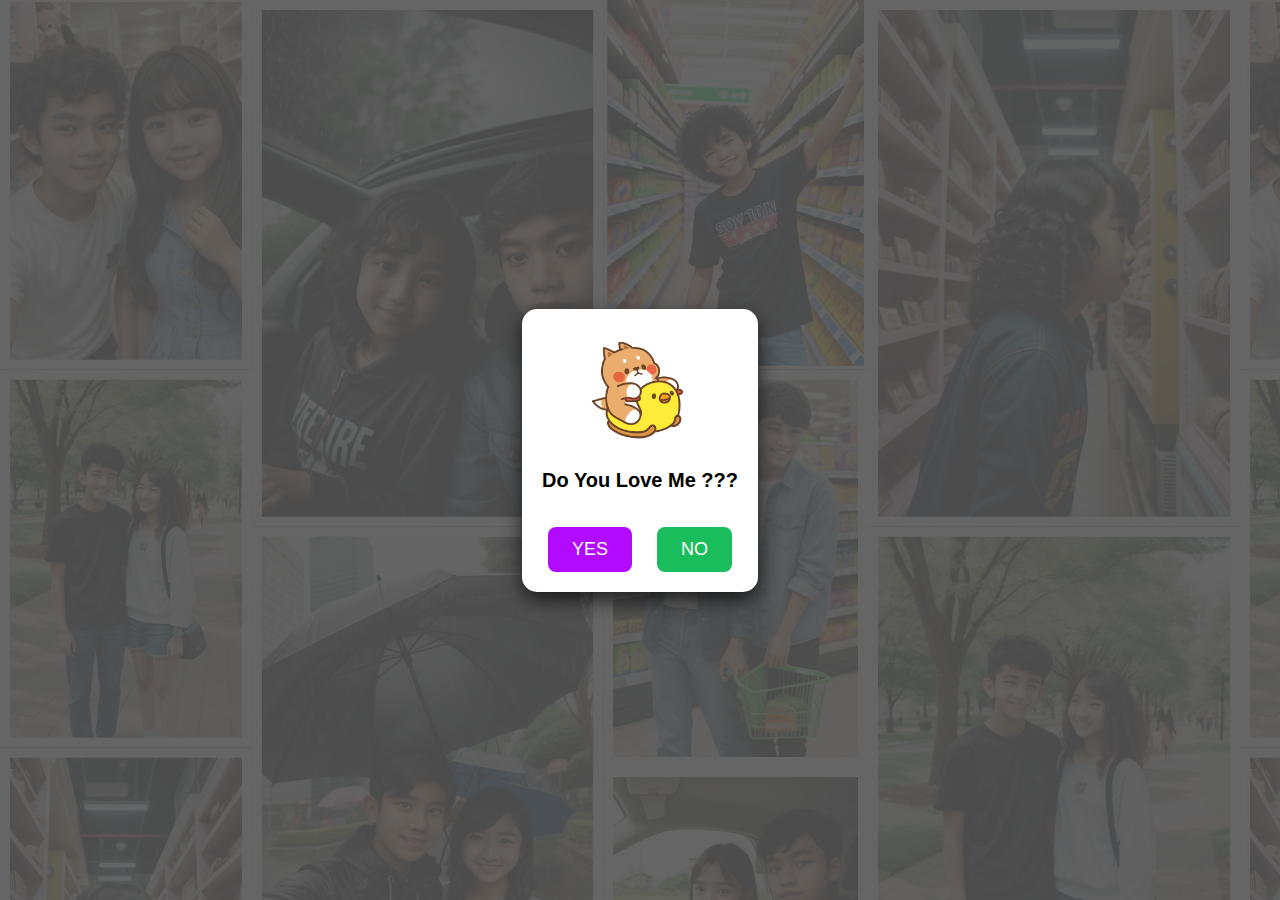
<file: index.html>
<!DOCTYPE html>
<html lang="en">
<head>
    <meta charset="UTF-8">
    <meta name="viewport" content="width=device-width, initial-scale=1.0">
    <title>Hi Lydia !</title>
    <link rel="stylesheet" href="styleyes.css">
</head>
<body>
    <div id="note" class="hidden">
        <p id="result" class="hidden"></p>
        <div class="hidden" id="kertas">
            <h2 class="tol">Untukmu</h2>
            <br>
            <p class="tol">
                Kau adalah fajar di langitku,
                cahaya yang menari di antara bintang. 
            </p>
            <p class="tol">
                Setiap kata yang kau bisikkan,
                menggema seperti nyanyian semesta.  
            </p>
            <p class="tol">
                Jika cinta adalah galaksi,
                maka namamu adalah bintang terangnya.  
            </p>
            <p class="tol">
                Dan jika hatimu seluas angkasa,
                bolehkah aku berlabuh—tanpa ragu?
            </p>
        </div>
        
        <button onclick="kisah()" id="btn2" class="hidden">next</button>
        <button onclick="letter()" id="btn1">💌</button>
        <div class="place">
            <img src="pixelcat.gif" class="hidden" id="hepi">
        </div>
    </div>
    <div>
        <p id="trans"></p>
        <button onclick="location.href='Lyrical.html'" class="hidden" id="btn3">Lagu</button>

    </div>
    <div class="all" id="a">
        <div class="place">
            <img src="shiba.gif" class="gif" id="gif1">
            <img src="sadorange.gif" class="hidden" id="gif2">
            <img src="sadseal.gif" class="hidden" id="gif3">
            <img src="sadbear.gif" class="hidden" id="gif4">
            <img src="pixelcat.gif" class="hidden" id="hepi">
        </div>
        <div class="text">
            <p id="yappin">
        </div>
        <div class="btn">
            <button onclick="yes()" class="clickyes">YES</button>
            <button onclick="no()" class="clickno">NO</button>
        </div>
    </div>
    
    <script src="codingyes.js"></script>
</body>
</html>
</file>
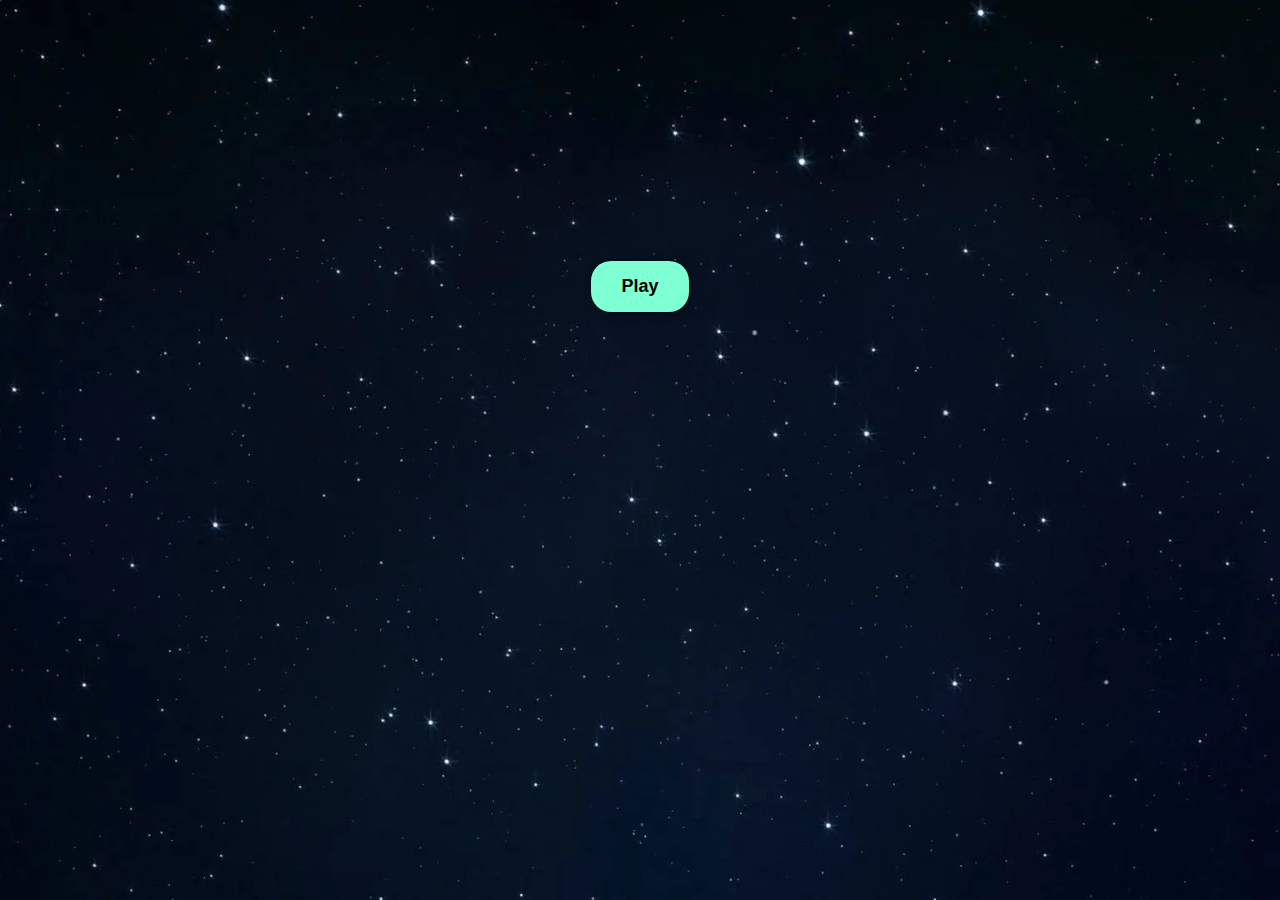
<file: Lyrical.html>
<!DOCTYPE html>
<html lang="en">
<head>
    <meta charset="UTF-8">
    <meta name="viewport" content="width=device-width, initial-scale=1.0">
    <link rel="stylesheet" href="style.css">
    <title>Prototype</title>
</head>
<body>
    <audio src="vlc-record-2025-03-07-16h51m12s-wave to earth - bad (Official Lyric Video).mp3-.mp3" id="bgm" preload="auto" style="display: none"></audio>
    <div class="handset">
        <img src="hand.jpg" class="hidden" id="hand">
    </div>

    <div class="imgstock">
        <img src="shadow.jpg" id="shadow" class="hidden">
        <img src="svn.jpg" id="svn" class="hidden">
    </div>
    
    <div>
        <img src="high-resolution-images-blue-comet-5.png" class="hidden" id="cmt">
    </div>

    <div class="btn" id="tes">
        <button onclick="play()">Play</button>
    </div>
    <div class="appear">
        <img src="output-onlinepngtools (10).png" class="hidden" id="lastpic">
        <p id="fill" class="abs"></p>
        <p id="paragraf" class="hidden">"How Can My Day Be Bad When I'm With You<br> You're The Only One Who Makes Me Laugh <br>So How Can My Day <br>Be Bad It's The Day For You"</p>
    </div>
    <script src="coding.js"></script>
</body>
</html>
</file>
<file: styleyes.css>
body {
    background: url(Desain\ tanpa\ judul.png);
    font-family: Arial, sans-serif;
    display: flex;
    justify-content: center;
    align-items: center;
    min-height: 100vh; /* Menjadikan elemen selalu di tengah */
    margin: 0;
    overflow: hidden;
}

.all {
    display: flex;
    flex-direction: column;
    align-items: center;
    justify-content: center;
    background: white;
    padding: 20px;
    border-radius: 15px;
    box-shadow: 0 8px 20px rgba(0, 0, 0, 0.685);

}

.text {
    font-size: 20px;
    font-weight: bold;
    margin-bottom: 15px;
    text-align: center;
}

.btn {
    display: flex;
    justify-content: center;
    align-items: center;
    gap: 25px;
}

button {
    padding: 12px 24px;
    font-size: 18px;
    cursor: pointer;
    border: none;
    border-radius: 8px;
    transition: all 0.3s ease-in-out;
}

.clickyes {
    background-color: rgb(178, 10, 255);
    color: white;
}

.clickno {
    background-color: rgb(25, 189, 91);
    color: white;
}

button:hover {
    transform: scale(1.1); /* Animasi saat hover */
    opacity: 0.8;
}

.hidden {
    display: none;
}

@keyframes fadeInUp {
    from {
        transform: translateY(20px);
        opacity: 0;
    }
    to {
        transform: translateY(0); 
        opacity: 1;
    }
}

.textres{
    font-size: 24px;
    font-weight: bold;
    text-align: center;
    opacity: 0;
    animation: fadeInUp 1.6s ease-out forwards;
}

.kertas{
    background: url(paperbnr.jpeg);
    size: 100%;
    color: black;
    height: 300px;
    margin: 20px;
    animation: suratbuka 3s forwards;
}

@keyframes suratbuka{
    from{
        opacity: 0.5;
        height: 5px;
        width: 500px;
    }to{
        opacity: 1;
        height: 500px;
        width: 500px;
    }
    
}

.tol {
    font-size: 18px;
    line-height: 1.6;
    text-align: left; 
    margin: 10px;
    font-family: 'Georgia', serif;
}


.gif{
    display: flex;
    align-items: center;
    justify-content: center;
    height: 100px;
}

.place{
    display: flex;
    align-items: center;
    justify-content: center;
    height: 100px;
    margin: 10px;
}
</file>
<file: style.css>
body {
    background-image: url(wp6547720.webp);
    background-size: cover;
    background-position: center;
    background-attachment: fixed;
    overflow: hidden;
}



.appear {
    display: flex;
    justify-content: center;
    text-align: center;
    align-items: center;
    font-size: 80px;
    font-family: 'Franklin Gothic Medium', 'Arial Narrow', Arial, sans-serif;
    color: aliceblue;
    margin-top: 18%;
    text-shadow: 4px 4px 10px rgba(0, 0, 0, 0.6);
    animation: fadein 2s ease-in-out;
}

.btn {
    display: flex;
    justify-content: center;
    align-items: center;
    margin-top: 20%;
}

.hidden {
    display: none;
}

.handset {
    display: flex;
    justify-content: center;
    align-items: center;
}

.handset img {
    position: absolute;
    top: 15%; 
    border: 3px solid black;
    border-radius: 10px;
    animation: fadein 4s ease-in-out;
    box-shadow: 5px 5px 15px rgba(0, 0, 0, 0.5);
}

@keyframes fadein {
    0% {
        opacity: 0;
        transform: translateY(50px);
    }
    100% {
        opacity: 1;
        transform: translateY(0px);
    }
}

button {
    background-color: aquamarine;
    border-radius: 20px;
    padding: 15px 30px;
    font-size: 18px;
    font-weight: bold;
    border: none;
    cursor: pointer;
    transition: all 0.3s ease-in-out;
    box-shadow: 2px 2px 10px rgba(0, 0, 0, 0.3);
}

button:hover {
    background-color: rgb(4, 111, 75);
    transform: scale(1.1);
    box-shadow: 4px 4px 15px rgba(0, 0, 0, 0.4);
}

.fly {
    top: -5%;
    height: 50px;
    left: -10%;
    rotate: 230deg;
    overflow: hidden;
    animation: passby 5s linear forwards;
    filter: drop-shadow(4px 4px 10px rgba(0, 0, 0, 0.5));
}

@keyframes passby {
    0% {
        transform: translate(-50px);
    }
    100% {
        transform: translate(-2000px, 1000px) rotate(-20deg);
    }
}

.imagestock {
    display: flex;
    justify-content: center;
    align-items: center;
    height: 100vh;
    position: relative;
    width: 100%;
}

.show {
    position: absolute;
    top: 50%;
    left: 50%;
    transform: translate(-50%, -100%);
    display: block;
    height: 200px;
    width: auto;
    animation: fadenormal 3.6s;
    filter: drop-shadow(6px 6px 15px rgba(0, 0, 0, 0.5));
}

@keyframes fadenormal {
    0% {
        opacity: 0;
    }
    50% {
        opacity: 1;
    }
    100% {
        opacity: 0;
    }
}

.textres{
    font-size: 70px;
    font-weight: bold;
    text-align: center;
    opacity: 0;
    animation: fadeInUp 1.6s ease-out forwards;
}

@keyframes fadeInUp {
    from {
        transform: translateY(20px);
        opacity: 0;
    }
    to {
        transform: translateY(0); 
        opacity: 1;
    }
}

.paragraf{
    justify-content: center;
    font-size: 30px;
    text-align: center;
    opacity: 1;
    animation: fadeInUp 1.6s ease-out forwards;
}

.show1 {
    position: absolute;
    top: 62%;
    left: 50%;
    transform: translate(-50%, -100%);
    display: block;
    height: 380px;
    width: auto;
    size: 100%;
}
</file>
